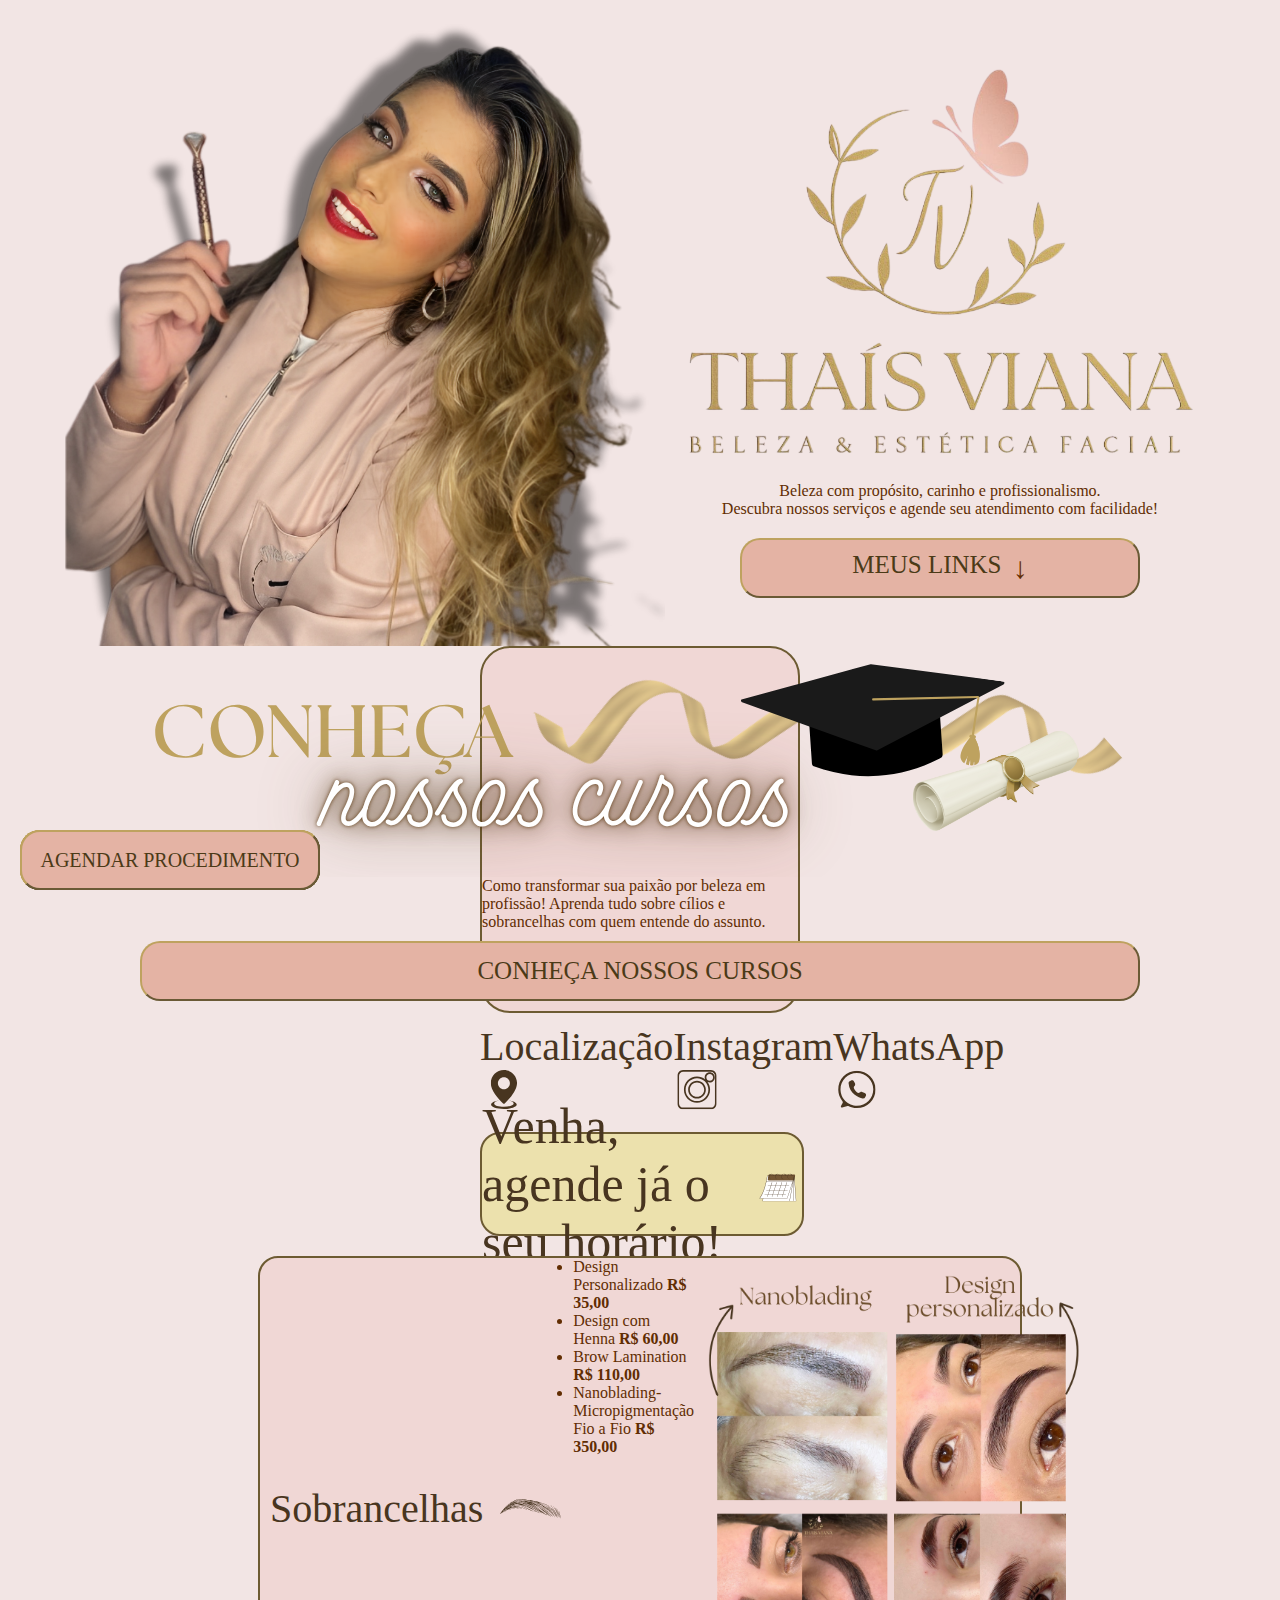
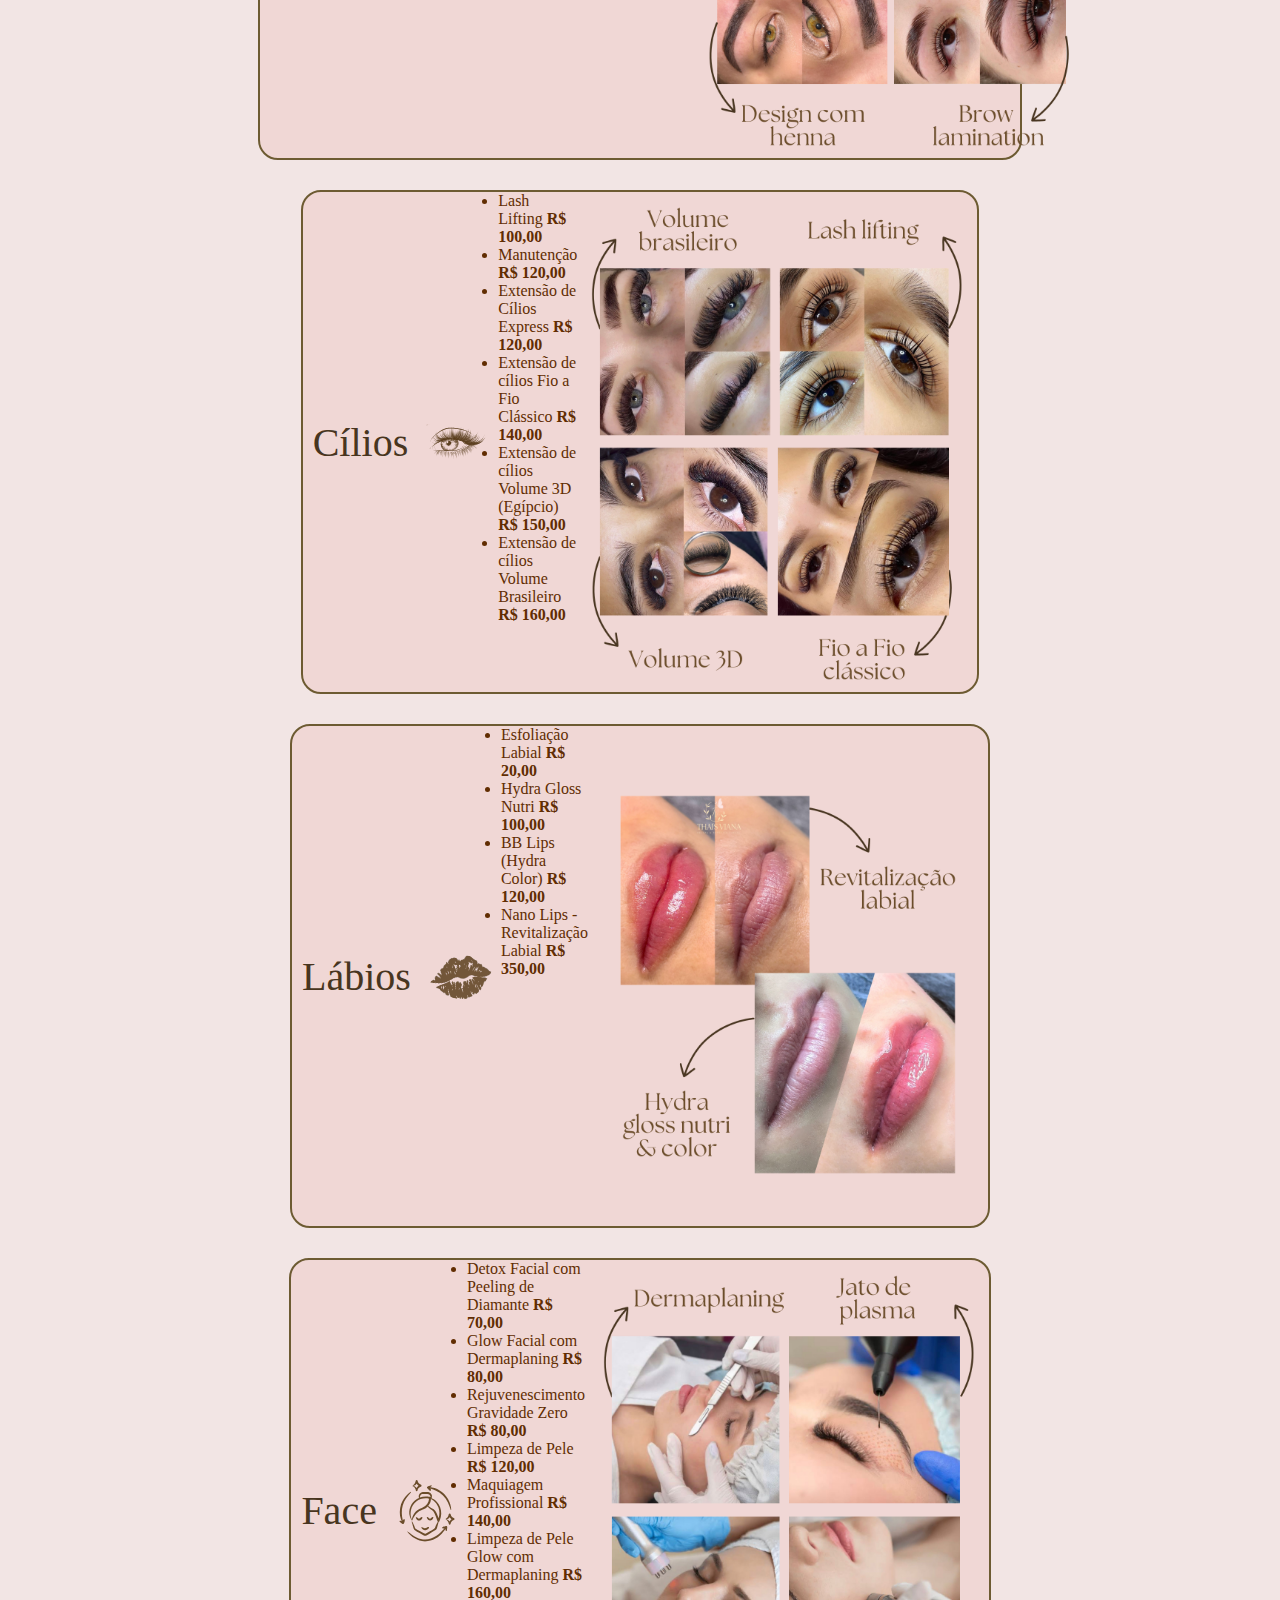
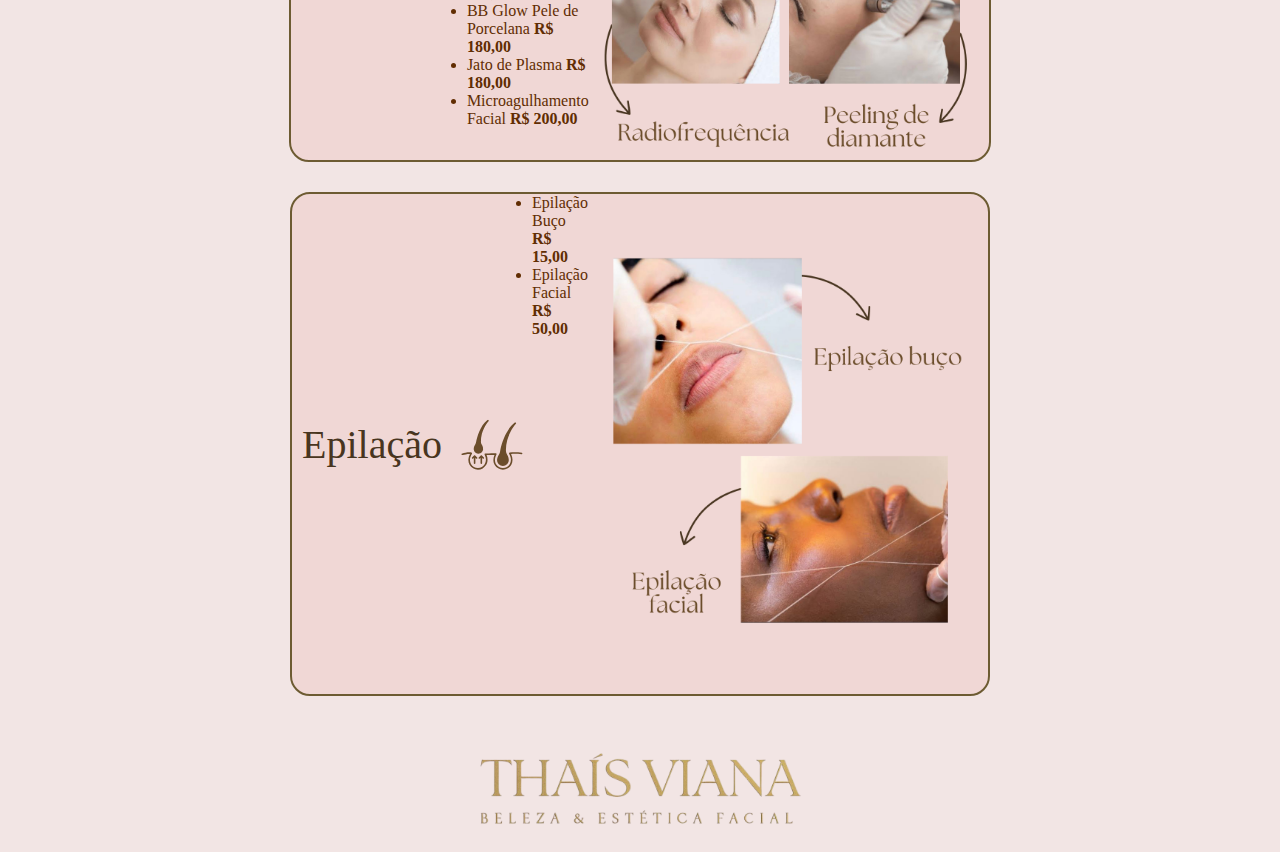
<file: index.html>
<!DOCTYPE html>
<html lang="pt-br">
  <head>
    <meta charset="UTF-8" />
    <meta name="viewport" content="width=device-width, initial-scale=1.0" />
    <link rel="icon" href="IMGs/icon-site.svg" type="image/x-icon" />
    <link rel="stylesheet" href="style.css" />
    <script src="script.js" defer></script>
    <title>Thais Viana Beauty</title>
  </head>
  <body>
    <div id="container">
      <main>
        <!-- Painel principal -->
        <section id="main-panel">
          <img id="img-foto-thais" src="IMGs/thais.png" alt="Thais Vianna" />
          <div id="div-logo-and-description">
            <img id="img-logo" src="IMGs/logo.png" alt="Logo" />
            <p id="txt-painel-inicial">
              Beleza com propósito, carinho e profissionalismo.<br />
              Descubra nossos serviços e agende seu atendimento com facilidade!
            </p>
            <a href="#courses-panel">
              <button id="main-panel-button">
                MEUS LINKS <span class="seta">&#x2193;</span>
              </button>
            </a>
          </div>
        </section>
        <section id="courses-panel">
          <img id="img-courses" src="IMGs/conheca-cursos.png" alt="Logo" />
          <p id="txt-div-cursos">
            Como transformar sua paixão por beleza em profissão! Aprenda tudo
            sobre cílios e sobrancelhas com quem entende do assunto.
          </p>
          <a data-link="whats" target="_blank">
            <button id="courses-panel-button">CONHEÇA NOSSOS CURSOS</button>
          </a>
        </section>

        <!-- Links -->
        <section id="links">
          <a data-link="local" target="_blank">
            <div class="div-link">
              <p class="dancing-font">Localização</p>
              <img class="img-link" src="IMGs/icon-local.svg" alt="Local" />
            </div>
          </a>
          <a data-link="insta" target="_blank">
            <div class="div-link">
              <p class="dancing-font">Instagram</p>
              <img class="img-link" src="IMGs/icon-insta.svg" alt="Insta" />
            </div>
          </a>
          <a data-link="whats" target="_blank">
            <div class="div-link">
              <p class="dancing-font">WhatsApp</p>
              <img class="img-link" src="IMGs/icon-whats.svg" alt="Whats" />
            </div>
          </a>
        </section>

        <!-- Agendamento -->
        <section id="scheduling">
          <a data-link="whats" target="_blank">
            <div id="div-link-scheduling">
              <p class="dancing-font">Venha, agende já o seu horário!</p>
              <img
                id="img-link-scheduling"
                src="IMGs/icon-calendario.svg"
                alt="Agendamento"
              />
            </div>
          </a>
        </section>

        <!-- Procedimentos -->
        <section id="cards">
          <div class="card">
            <div class="card-title">
              <p class="dancing-font">Sobrancelhas</p>
              <img
                class="card-icon"
                src="IMGs/icon-sobrancelha.svg"
                alt="Procedimento"
              />
            </div>
            <ul class="txt-card">
              <li class="color-randon">Design Personalizado <b>R$ 35,00</b></li>
              <li>Design com Henna <b>R$ 60,00</b></li>
              <li class="color-randon">Brow Lamination <b>R$ 110,00</b></li>
              <li>Nanoblading-Micropigmentação Fio a Fio <b>R$ 350,00</b></li>
            </ul>
            <img
              class="card-img"
              src="IMGs/card-sobrancelha.png"
              alt="Procedimento"
            />
            <a data-link="whats" target="_blank">
              <button class="card-button">AGENDAR PROCEDIMENTO</button>
            </a>
          </div>
          <div class="card">
            <div class="card-title">
              <p class="dancing-font">Cílios</p>
              <img
                class="card-icon"
                src="IMGs/icon-cilios.svg"
                alt="Procedimento"
              />
            </div>
            <ul class="txt-card">
              <li class="color-randon">Lash Lifting <b>R$ 100,00</b></li>
              <li>Manutenção <b>R$ 120,00</b></li>
              <li class="color-randon">
                Extensão de Cílios Express <b>R$ 120,00</b>
              </li>
              <li>Extensão de cílios Fio a Fio Clássico <b>R$ 140,00</b></li>
              <li class="color-randon">
                Extensão de cílios Volume 3D (Egípcio) <b>R$ 150,00</b>
              </li>
              <li>Extensão de cílios Volume Brasileiro <b>R$ 160,00</b></li>
            </ul>
            <img
              class="card-img"
              src="IMGs/card-cilios.png"
              alt="Procedimento"
            />
            <a data-link="whats" target="_blank">
              <button class="card-button">AGENDAR PROCEDIMENTO</button>
            </a>
          </div>
          <div class="card">
            <div class="card-title">
              <p class="dancing-font">Lábios</p>
              <img
                class="card-icon"
                src="IMGs/icon-labios.svg"
                alt="Procedimento"
              />
            </div>
            <ul class="txt-card">
              <li class="color-randon">Esfoliação Labial <b>R$ 20,00</b></li>
              <li>Hydra Gloss Nutri <b>R$ 100,00</b></li>
              <li class="color-randon">
                BB Lips (Hydra Color) <b>R$ 120,00</b>
              </li>
              <li>Nano Lips - Revitalização Labial <b>R$ 350,00</b></li>
            </ul>
            <img
              class="card-img"
              src="IMGs/card-labios.png"
              alt="Procedimento 11544"
            />
            <a data-link="whats" target="_blank">
              <button class="card-button">AGENDAR PROCEDIMENTO</button>
            </a>
          </div>
          <div class="card">
            <div class="card-title">
              <p class="dancing-font">Face</p>
              <img
                class="card-icon"
                src="IMGs/icon-face.svg"
                alt="Procedimento"
              />
            </div>
            <ul class="txt-card">
              <li class="color-randon">
                Detox Facial com Peeling de Diamante <b>R$ 70,00</b>
              </li>
              <li>Glow Facial com Dermaplaning <b>R$ 80,00</b></li>
              <li class="color-randon">
                Rejuvenescimento Gravidade Zero <b>R$ 80,00</b>
              </li>
              <li>Limpeza de Pele <b>R$ 120,00</b></li>
              <li class="color-randon">
                Maquiagem Profissional <b>R$ 140,00</b>
              </li>
              <li>Limpeza de Pele Glow com Dermaplaning <b>R$ 160,00</b></li>
              <li class="color-randon">
                BB Glow Pele de Porcelana <b>R$ 180,00</b>
              </li>
              <li>Jato de Plasma <b>R$ 180,00</b></li>
              <li class="color-randon">
                Microagulhamento Facial <b>R$ 200,00</b>
              </li>
            </ul>
            <img class="card-img" src="IMGs/card-face.png" alt="Procedimento" />
            <a data-link="whats" target="_blank">
              <button class="card-button">AGENDAR PROCEDIMENTO</button>
            </a>
          </div>
          <div class="card">
            <div class="card-title">
              <p class="dancing-font">Epilação</p>
              <img
                class="card-icon"
                src="IMGs/icon-epilacao.svg"
                alt="Procedimento"
              />
            </div>
            <ul class="txt-card">
              <li class="color-randon">Epilação Buço <b>R$ 15,00</b></li>
              <li>Epilação Facial <b>R$ 50,00</b></li>
            </ul>
            <img
              class="card-img"
              src="IMGs/card-epilacao.png"
              alt="Procedimento"
            />
            <a data-link="whats" target="_blank">
              <button class="card-button">AGENDAR PROCEDIMENTO</button>
            </a>
          </div>
        </section>
      </main>
      <footer>
        <img id="img-footer" src="IMGs/logo-final.png" alt="Logo" />
      </footer>
    </div>
  </body>
</html>
</file>
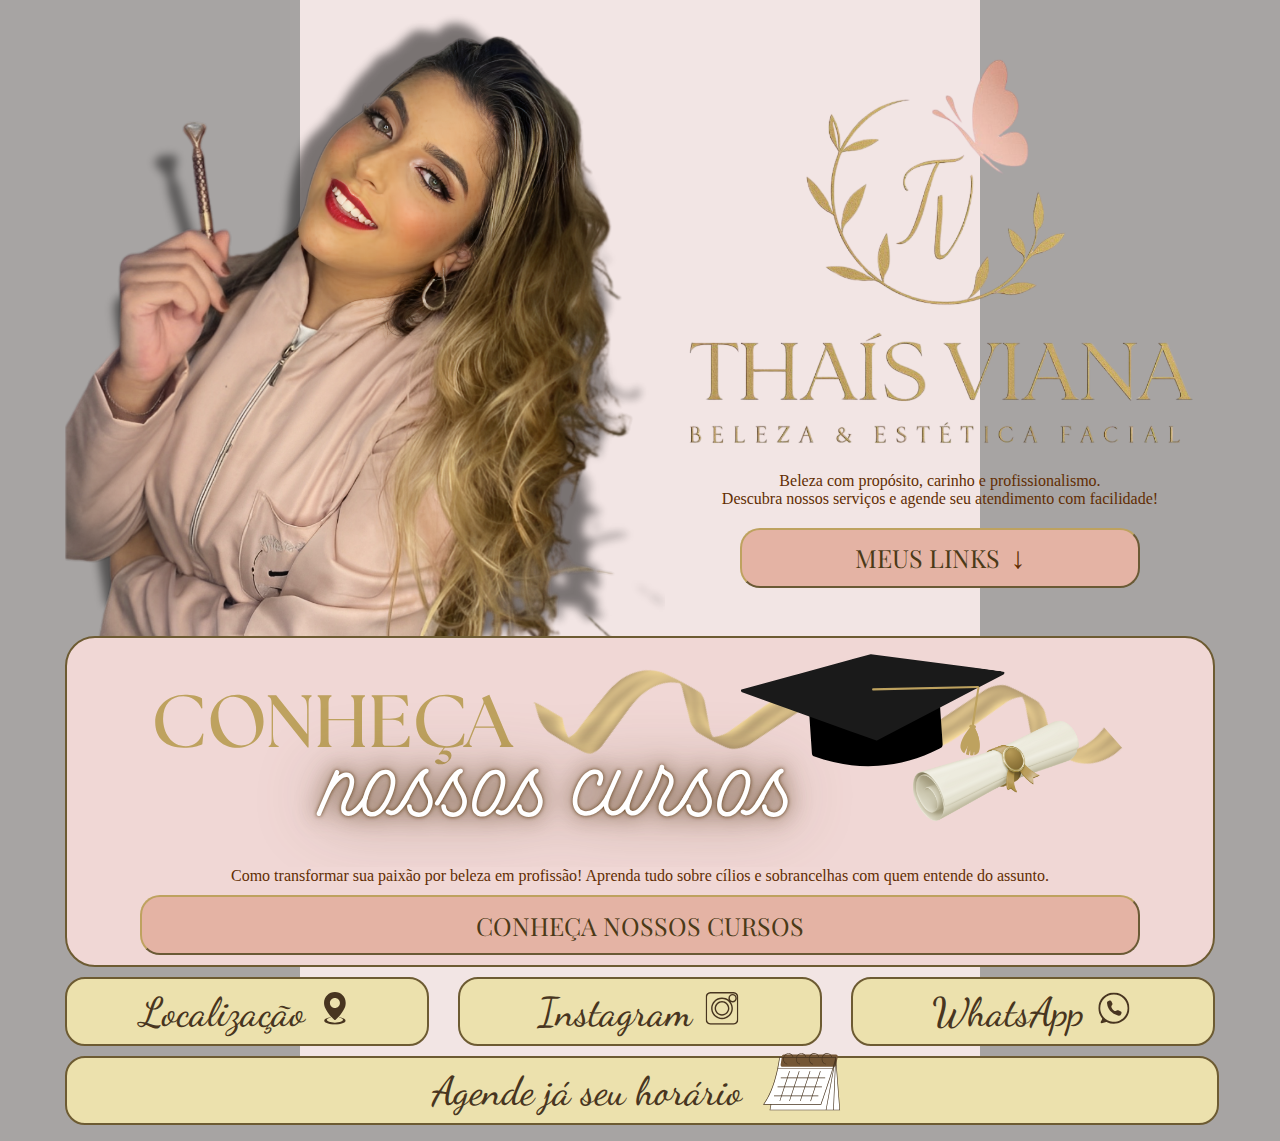
<file: index copy.html>
<!DOCTYPE html>
<html lang="pt-br">
<head>
    <meta charset="UTF-8">
    <meta name="viewport" content="width=device-width, initial-scale=1.0">
    <link rel="icon" href="IMGs/Design sem nome (1).png" type="image/x-icon">
    <link rel="stylesheet" href="style copy.css">
    <link rel="stylesheet" href="https://fonts.googleapis.com/css2?family=Playfair+Display:wght@500&display=swap" >
    <link rel="stylesheet" href="https://fonts.googleapis.com/css2?family=Lato:wght@400;700&family=Poppins:wght@500&display=swap">
    <link rel="preconnect" href="https://fonts.googleapis.com">
    <link rel="preconnect" href="https://fonts.gstatic.com" crossorigin>
    <link href="https://fonts.googleapis.com/css2?family=Dancing+Script:wght@500&display=swap" rel="stylesheet">
    <title>thaisviana.beauty</title>
</head>
<body>
    <div id="container">
        <main>
            <section id="main-panel">
                <img id="img-foto-thais" src="IMGs/thais.png" alt="Thais Vianna">
                <div id="div-logo-and-description">
                    <img id="img-logo" src="IMGs/logo.png" alt="Logo">
                    <p id="txt-painel-inicial">Beleza com propósito, carinho e profissionalismo.<br> 
                            Descubra nossos serviços e agende seu atendimento com facilidade!</p>
                    <button id="main-panel-button">MEUS LINKS <span class="seta">&#x2193;</span></button>
                </div>
            </section>
            <section id="courses-panel">
                <img id="img-logo-div-cursos" src="IMGs/conheca-cursos.png" alt="Logo">
                <p id="txt-div-cursos">Como transformar sua paixão por beleza em profissão! 
                    Aprenda tudo sobre cílios e sobrancelhas com quem entende do assunto.</p>
                <button id="courses-panel-button">CONHEÇA NOSSOS CURSOS</button>
            </section>
              
            <section id="links">
                <div id="div-link">
                    <p>Localização</p>
                    <img id="img-link" src="IMGs/icon-local.svg" alt="Local">
                </div>
                <div id="div-link">
                    <p>Instagram</p>
                    <img id="img-link" src="IMGs/icon-insta.svg" alt="Insta">
                </div>
                <div id="div-link">
                    <p>WhatsApp</p>
                    <img id="img-link" src="IMGs/icon-whats.svg" alt="Whats">
                </div>
            </section>
            <section>
                <div id="div-link-scheduling">
                    <p>Agende já seu horário</p>
                    <img id="img-link-scheduling" src="IMGs/icon-calendario.svg" alt="Agendamento">
                </div>
            </section>
    <!--  
            <section id="cards">
                <div id="div-procedimento_1">
                    <img id="img-logo-div-procedimento_1" src="IMGs/procedimento_1.png" alt="Procedimento_1">
                    <ul id="txt-div-procedimento_1">
                        <li>Volume 3D R$ 120,00</li>
                        <li>Volume 3D R$ 120,00</li>
                        <li>Volume 3D R$ 120,00</li>
                        <li>Volume 3D R$ 120,00</li>
                    </ul>
                    <img id="img2-logo-div-procedimento_1" src="IMGs/sobrancelha.png" alt="Procedimento_1">
                    <button id="botao-div-procedimento">AGENDAR PROCEDIMENTO</button>
                </div>
                    <div id="div-procedimento_2">
                    <img id="img-logo-div-procedimento_2" src="IMGs/procedimento_2.png" alt="Procedimento_2">
                    <ul id="txt-div-procedimento_2">
                        <li>Volume 3D R$ 120,00</li>
                        <li>Volume 3D R$ 120,00</li>
                        <li>Volume 3D R$ 120,00</li>
                        <li>Volume 3D R$ 120,00</li>
                    </ul>
                    <img id="img2-logo-div-procedimento_2" src="IMGs/cilios.png" alt="Procedimento_2">
                    <button id="botao-div-procedimento">AGENDAR PROCEDIMENTO</button>
                    </div>
                <div id="div-procedimento_3">
                    <img id="img-logo-div-procedimento_3" src="IMGs/procedimento_3.png" alt="Procedimento_3">
                    <ul id="txt-div-procedimento_3">
                        <li>Volume 3D R$ 120,00</li>
                        <li>Volume 3D R$ 120,00</li>
                        <li>Volume 3D R$ 120,00</li>
                        <li>Volume 3D R$ 120,00</li>
                    </ul>
                    <img id="img2-logo-div-procedimento_3" src="IMGs/pele.png" alt="Procedimento_3">
                    <button id="botao-div-procedimento">AGENDAR PROCEDIMENTO</button>
                </div>
                <div id="div-procedimento_4">
                    <img id="img-logo-div-procedimento_4" src="IMGs/procedimento_4.png" alt="Procedimento 4">
                        <ul id="txt-div-procedimento_4">
                        <li>Volume 3D R$ 120,00</li>
                        <li>Volume 3D R$ 120,00</li>
                        <li>Volume 3D R$ 120,00</li>
                        <li>Volume 3D R$ 120,00</li>
                    </ul>
                    <img id="img2-logo-div-procedimento_4" src="IMGs/labios.png" alt="Procedimento 4">
                    <button id="botao-div-procedimento">AGENDAR PROCEDIMENTO</button>
                </div>
                <div id="div-procedimento_5">
                    <img id="img-logo-div-procedimento_5" src="IMGs/procedimento_5.png" alt="Procedimento 5">
                        <ul id="txt-div-procedimento_5">
                        <li>Volume 3D R$ 120,00</li>
                        <li>Volume 3D R$ 120,00</li>
                        <li>Volume 3D R$ 120,00</li>
                        <li>Volume 3D R$ 120,00</li>
                    </ul>
                    <img id="img2-logo-div-procedimento_5" src="IMGs/epilacao.png" alt="Procedimento 5">
                    <button id="botao-div-procedimento">AGENDAR PROCEDIMENTO</button>
                </div>
            </section>
            é do footer <img id="img-logo-final" src="IMGs/logo-final.png" alt="Logo">
            -->
        </main>
        <footer>
        </footer>
    </div>
</body>
</html>
</file>
<file: style.css>
* {
  margin: 0;
  padding: 0;
  font-family: Georgia, "Times New Roman", Times, serif;
  color: #612d02;
  text-decoration: none;
}
body {
  background-color: #614645;
}
.dancing-font {
  font-family: "Dancing Script", cursive;
  font-optical-sizing: auto;
  font-weight: 500;
  font-style: normal;
  font-size: 40px;
  color: #483520;
}
#container {
  padding: 10px 480px;
  background-color: #f2e5e4;
}

/* ============================ */

#main-panel {
  display: flex;
  align-items: center;
  justify-content: center;
  flex-direction: row;
  
}
#div-logo-and-description {
  display: flex;
  align-items: center;
  justify-content: center;
  flex-direction: column;
}
#img-foto-thais {
  width: 600px;
  height: auto;
}
#img-logo {
  width: 550px;
  height: auto;
}
#txt-painel-inicial {
  text-align: center;
}
#main-panel-button {
  width: 400px;
  height: 60px;
  border-radius: 20px;
  font-size: 25px;
  color: #4b3a17;
  font-family: "Playfair Display", serif;
  background-color: #e4b3a4;
  border-color: #bea25f;
  margin-top: 20px;
}
.seta {
  background-color: #e4b3a4;
  font-size: 30px; /* seta maior que o texto */
  vertical-align: text-top; /* alinha verticalmente */
  margin-left: 5px;
  top: 0;
}
#courses-panel {
  display: flex;
  align-items: center;
  justify-content: center;
  flex-direction: column;
  background-color: #f0d7d5;
  border: 2px solid #6d5b32;
  border-radius: 30px;
  margin: 0 auto;
}
#courses-panel-button {
  width: 1000px;
  height: 60px;
  border-radius: 20px;
  font-size: 25px;
  color: #4b3a17;
  font-family: "Playfair Display", serif;
  background-color: #e4b3a4;
  border-color: #bea25f;
  margin-top: 10px;
  margin-bottom: 10px;
}

/* ============================ */

#links {
  display: flex;
  align-items: center;
  justify-content: space-between;
  flex-direction: row;
  margin-top: 10px;
}
#div-link {
  width: 360px;
  height: 65px;
  display: flex;
  align-items: center;
  justify-content: center;
  background-color: #ece1ad;
  border: 2px solid #6d5b32;
  border-radius: 20px;
}
#img-link {
  margin-left: 10px;
  width: 55px;
  height: auto;
  margin-top: 10px;
}
#img-link-scheduling {
  margin-left: 10px;
  width: 100px;
  height: auto;
  margin-top: 0;
}
#div-link-scheduling {
  width: 100%;
  height: 100px;
  display: flex;
  align-items: center;
  justify-content: center;
  background-color: #ece1ad;
  border: 2px solid #6d5b32;
  border-radius: 20px;
  margin-top: 10px;
}
#div-link-scheduling p {
  font-size: 50px;
}
#img-link-scheduling {
  margin-top: 15px;
}

/* ============================ */

#cards{
  display: flex;
  align-items: center;
  justify-content: center;
  flex-direction: row;
  flex-wrap: wrap;
  gap: 10px;
}
.card-title{
  display: flex;
  align-items: center;
  justify-content: center;
  flex-direction: row;
  top:0;
}
.card{
  margin-top: 20px;
  width: 750px;
  background-color: #f0d7d5;
  border: 2px solid #6d5b32;
  border-radius: 20px;
  display: flex;
  flex-direction: row;
  padding-left: 10px;
}
.card-anuncio{
  display: flex;
  align-items: center;
  flex-direction: column;
  position: relative;

}
.card-icon{
  width: 80px;
  margin-top: 15px;
  margin-left: 10px;
}
.card-img{
  width: 400px;
}
.card-button{
  width: 300px;
  height: 60px;
  border-radius: 20px;
  font-size: 20px;
  color: #4b3a17;
  font-family: "Playfair Display", serif;
  background-color: #e4b3a4;
  border-color: #bea25f;
  margin-top: 10px;
  margin-bottom: 10px;
  position: absolute;
  bottom: 0;
  left: 10px;
  margin: 10px;
}
footer{
  display: flex;
  align-items: center;
  justify-content: center;
}
#img-footer{
  margin-top: 50px;
  width: 350px;
}
</file>
<file: style copy.css>
* {
  margin: 0;
  padding: 0;
  font-family: Georgia, "Times New Roman", Times, serif;
  color: #612d02;
}
body {
  background-color: #a7a4a3;
}
#container {
  margin: auto 300px auto 300px;
  align-items: center;
  display: flex;
  justify-content: center;
  background-color: #f2e5e4;
}
/* ============================ */
#main-panel {
  display: flex;
  flex-direction: row;
}
#div-logo-and-description {
  display: flex;
  align-items: center;
  justify-content: center;
  flex-direction: column;
}
#img-foto-thais {
  width: 600px;
  height: auto;
}
#img-logo {
  width: 550px;
  height: auto;
}
#txt-painel-inicial {
  text-align: center;
}
#main-panel-button {
  width: 400px;
  height: 60px;
  border-radius: 20px;
  font-size: 25px;
  color: #4b3a17;
  font-family: "Playfair Display", serif;
  background-color: #e4b3a4;
  border-color: #bea25f;
  margin-top: 20px;
}
.seta {
  background-color: #e4b3a4;
  font-size: 30px; /* seta maior que o texto */
  vertical-align: text-top; /* alinha verticalmente */
  margin-left: 5px;
  top: 0;
}
#courses-panel {
  display: flex;
  align-items: center;
  justify-content: center;
  flex-direction: column;
  border: 10px solid #af9500;
  background-color: #f0d7d5;
  border: 2px solid #6d5b32;
  border-radius: 30px;
  margin: 0 auto;
}
#courses-panel-button {
  width: 1000px;
  height: 60px;
  border-radius: 20px;
  font-size: 25px;
  color: #4b3a17;
  font-family: "Playfair Display", serif;
  background-color: #e4b3a4;
  border-color: #bea25f;
  margin-top: 10px;
  margin-bottom: 10px;
}
/* ============================ */
#links {
  display: flex;
  align-items: center;
  justify-content: space-between;
  flex-direction: row;
  margin-top: 10px;
}
#links p , #div-link-scheduling p{
  font-family: "Dancing Script", cursive;
  font-optical-sizing: auto;
  font-weight: 500;
  font-style: normal;
  font-size: 40px;
  color: #483520;
}
#div-link {
  width: 360px;
  height: 65px;
  display: flex;
  align-items: center;
  justify-content: center;
  background-color: #ece1ad;
  border: 2px solid #6d5b32;
  border-radius: 20px;
}
#img-link {
  margin-left: 10px;
  width: 40px;
  height: auto;
}
#img-link-scheduling{
  margin-left: 10px;
  width: 100px;
  height: auto;
}
#div-link-scheduling{
  width: 100%;
  height: 65px;
  display: flex;
  align-items: center;
  justify-content: center;
  background-color: #ece1ad;
  border: 2px solid #6d5b32;
  border-radius: 20px;
  margin-top: 10px;
}
</file>
